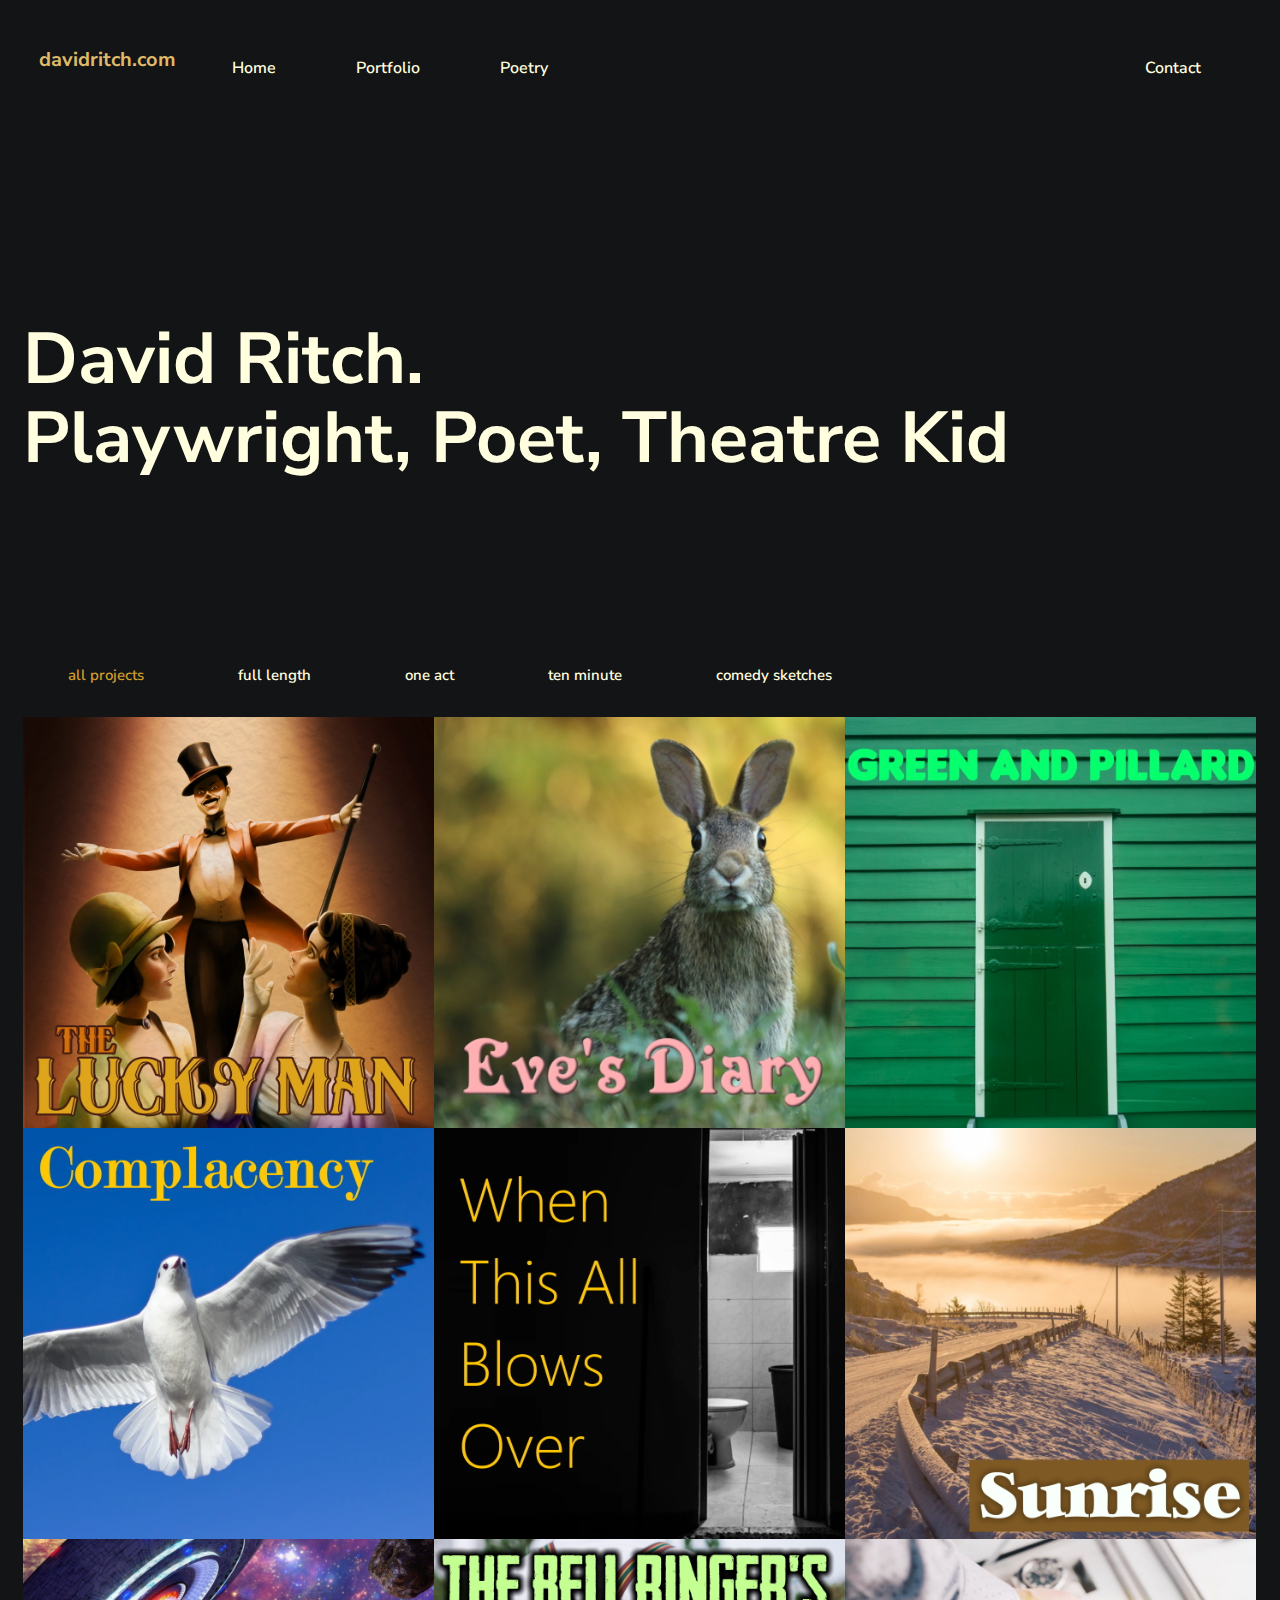
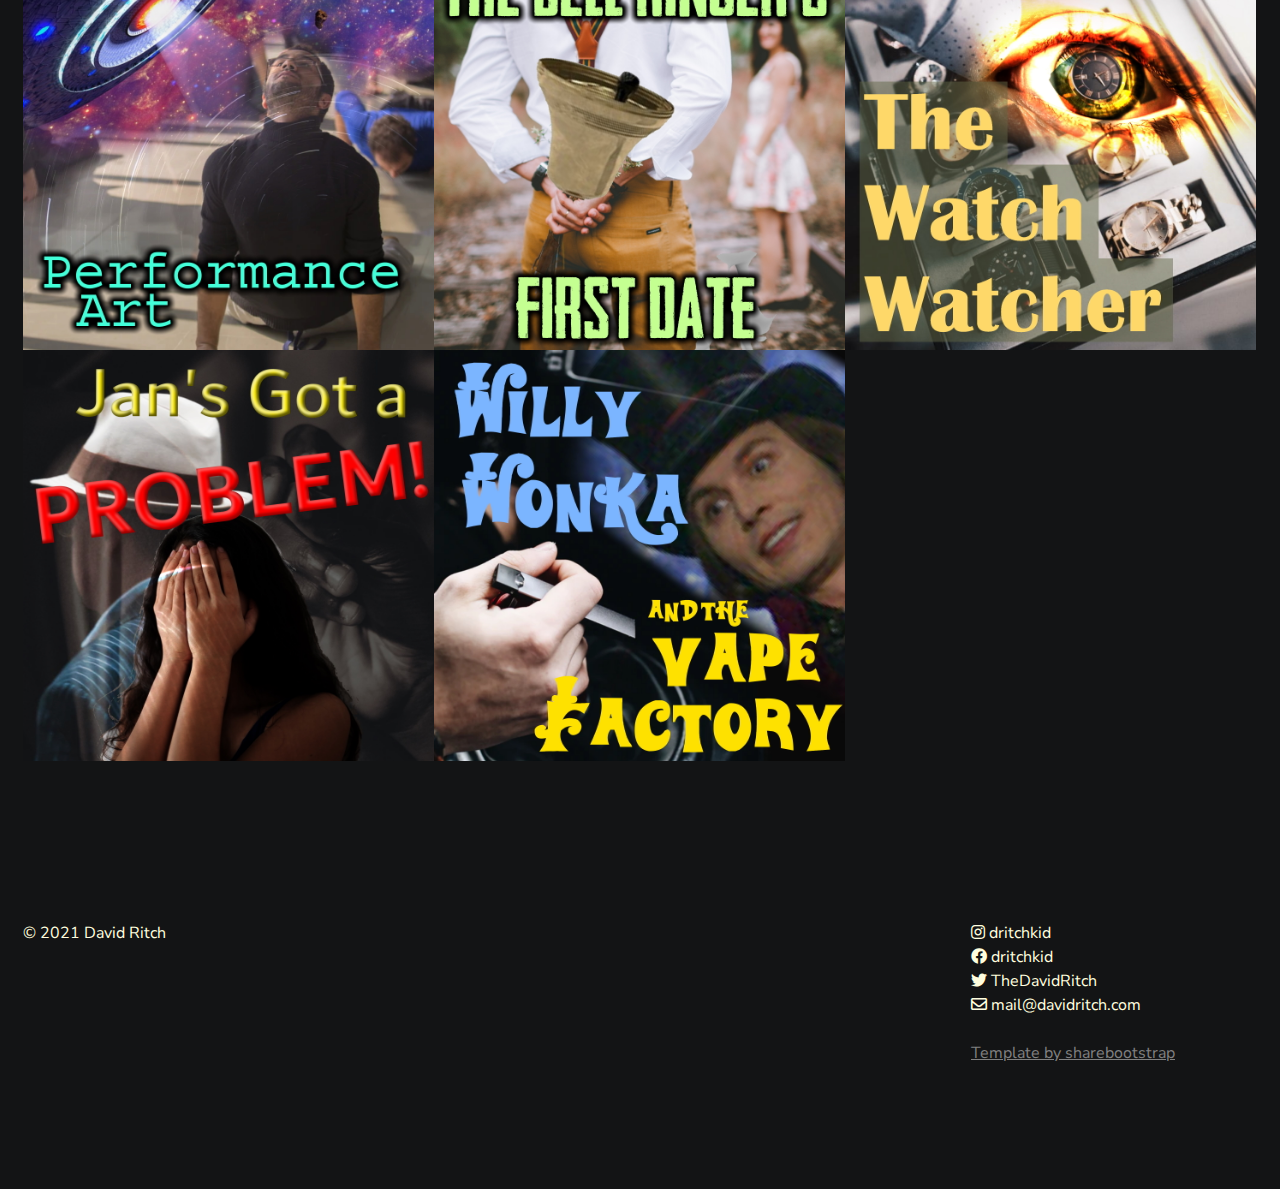
<file: index.html>
<!DOCTYPE html>
<html lang="en">

<head>
    <meta charset="utf-8">
    <meta name="viewport" content="width=device-width, initial-scale=1, shrink-to-fit=no">
    <meta http-equiv="X-UA-Compatible" content="ie=edge">
    <meta name="description" content="David Ritch is an up and coming playwright, poet, and creator. Contact me at mail@davidritch.com" />
    <title>Home - David Ritch</title>
    <link rel="shortcut icon" href="assets/img/favicon.png">
    <link href="https://fonts.googleapis.com/css?family=Nunito+Sans:300,400,600,700,800,900&display=swap" rel="stylesheet">
    <link rel="stylesheet" href="assets/css/main.min.css">
    <link rel="stylesheet" href="assets/css/rtl.css">
    <link rel="stylesheet" href="https://cdnjs.cloudflare.com/ajax/libs/font-awesome/5.13.0/css/all.min.css">
    <style>
    .custom-toggler.navbar-toggler {color: transparent;}.custom-toggler .navbar-toggler-icon {background-image: url("data:image/svg+xml;charset=utf8,%3Csvg viewBox='0 0 32 32' xmlns='http://www.w3.org/2000/svg'%3E%3Cpath stroke='rgba(255, 255, 255, 1)' stroke-width='2' stroke-linecap='round' stroke-miterlimit='10' d='M4 8h24M4 16h24M4 24h24'/%3E%3C/svg%3E");}
    </style>
</head>

<body>
    <div class="nav-main">
        <div class="container">
            <nav class="navbar navbar-expand-lg navbar-light">
                <a class="navbar-brand font-weight-bold" href="/">davidritch.com</a>
                <button class="navbar-toggler ml-auto custom-toggler" type="button" data-toggle="collapse" data-target="#navbarNav" aria-controls="navbarNav" aria-expanded="false" aria-label="Toggle navigation">
                    <span class="navbar-toggler-icon"></span>
                </button>
                <div class="collapse navbar-collapse" id="navbarNav">
                    <ul style="list-style:none"class="navbar-nav">
                        <li class="nav-item">
                            <a class="nav-link" href="/">Home</a>
                        </li>
                        <li class="nav-item">
                            <a class="nav-link" href="portfolio.html">Portfolio</a>
                        </li>
                        <li class="nav-item">
                            <a class="nav-link" href="poetry.html">Poetry</a>

                    </ul>

                    <ul style="list-style: none"class="navbar-nav ml-auto">


                        <li class="nav-item">
                            <a class="nav-link" href="contact.html">Contact</a>
                        </li>
                    </ul>
                </div>
            </nav>
            <!--end:Nav -->
        </div>
    </div>
    <!--end:Navigation -->
    <main role="main">
        <section class="intro">
            <div class="container">
                <div class="row d-flex  align-items-start">
                    <div class="col-md-11">
                        <h1 class="display-3">David Ritch.<br>Playwright, Poet, Theatre Kid</h1>
                    </div>
                </div>
            </div>
        </section>
        <!--end:Intro -->
        <section class="space-md">
            <!-- portfolio -->
            <div id="portfolio" class="container">
                <div id="portfolio-filters">
                    <ul id="filters" class="p-0">
                        <li><a href="*" class="active">All Projects</a></li>
                        <li><a href=".fulllength">Full length</a></li>
                        <li><a href=".oneact">One Act</a></li>
                        <li><a href=".tenminute">Ten Minute</a></li>
                        <li><a href=".sketches">Comedy Sketches</a></li>
                        <!--<li><a href=".wip">Work in Progress</a></li>-->
                    </ul>
                </div>
                <div class="grid" data-cols="3" data-margin="0" data-height="1" data-masonry='{ "columnWidth": 200, "itemSelector": ".entry" }'>
                    <!-- entry -->
                    <div class="entry work-entry fulllength">
                        <a href="portfolio.html#luckyman">
                            <div class="entry-image imageBG" data-img="./assets/img/img1.jpg"></div>
                            <div class="work-entry-hover">
                                <div class="work-entry-content">
                                    <div class="work-entry-title">The Lucky Man</div>
                                    <div class="work-entry-cat">1910s. Showbusiness. Tyranny.</div>
                                </div>
                            </div>
                        </a>
                    </div>
                    <!-- end:entry -->
                    <div class="entry work-entry oneact">
                        <a href="portfolio.html#evesdiary">
                            <div class="entry-image imageBG" data-img="./assets/img/img2.jpg"></div>
                            <div class="work-entry-hover">
                                <div class="work-entry-content">
                                    <div class="work-entry-title">Eve's Diary</div>
                                    <div class="work-entry-cat">Based on the short story by Mark Twain.</div>
                                </div>
                            </div>
                        </a>
                    </div>
                    <!-- end:entry --><!--
                    <div class="entry work-entry wip">
                        <a href="portfolio.html#Work In Progress">
                            <div class="entry-image imageBG" data-img="./assets/img/img3.jpg"></div>
                            <div class="work-entry-hover">
                                <div class="work-entry-content">
                                    <div class="work-entry-title">Juba the Navigator</div>
                                    <div class="work-entry-cat">A play about Atlantis before the fall.</div>
                                </div>
                            </div>
                        </a>
                    </div>
                    <!-- end:entry -->
                    <div class="entry work-entry tenminute">
                        <a href="portfolio.html#greenpillard">
                            <div class="entry-image imageBG" data-img="./assets/img/img4.jpg"></div>
                            <div class="work-entry-hover">
                                <div class="work-entry-content">
                                    <div class="work-entry-title">Green and Pillard</div>
                                    <div class="work-entry-cat">A story about someone seeking the greener grass.</div>
                                </div>
                            </div>
                        </a>
                    </div>
                    <!-- end:entry --> <!-- NOTE: add h2 to the class to make the image 2 blocks tall -->
                    <div class="entry work-entry tenminute">
                        <a href="portfolio.html#complacency">
                            <div class="entry-image imageBG" data-img="./assets/img/img5.jpg"></div>
                            <div class="work-entry-hover">
                                <div class="work-entry-content">
                                    <div class="work-entry-title">Complacency</div>
                                    <div class="work-entry-cat">A contemplative play based on Sunday Morning by Phillip Larkin.</div>
                                </div>
                            </div>
                        </a>
                    </div>
                    <!-- end:entry -->
                    <div class="entry work-entry tenminute">
                        <a href="portfolio.html#blowsover">
                            <div class="entry-image imageBG" data-img="./assets/img/img6.jpg"></div>
                            <div class="work-entry-hover">
                                <div class="work-entry-content">
                                    <div class="work-entry-title">When This All Blows Over</div>
                                    <div class="work-entry-cat">A modern play about a one night stand during a hurricane.</div>
                                </div>
                            </div>
                        </a>
                    </div>
                    <!-- end:entry -->
                    <div class="entry work-entry tenminute wip">
                        <a href="portfolio.html#sunrise">
                            <div class="entry-image imageBG" data-img="./assets/img/img7.jpg"></div>
                            <div class="work-entry-hover">
                                <div class="work-entry-content">
                                    <div class="work-entry-title">Sunrise</div>
                                    <div class="work-entry-cat">A couple's car breaks down on Christmas morning.</div>
                                </div>
                            </div>
                        </a>
                    </div>
                    <!-- end:entry --><!--
                    <div class="entry work-entry wip">
                        <a href="portfolio.html#Work In Progress">
                            <div class="entry-image imageBG" data-img="./assets/img/img8.jpg"></div>
                            <div class="work-entry-hover">
                                <div class="work-entry-content">
                                    <div class="work-entry-title">A Perfect Life</div>
                                    <div class="work-entry-cat">Work in progress about a person who shuts themselves away from the world.</div>
                                </div>
                            </div>
                        </a>
                    </div>
                    <!-- end:entry --><!--
                    <div class="entry work-entry wip">
                        <a href="portfolio.html#Work In Progress">
                            <div class="entry-image imageBG" data-img="./assets/img/img9.jpg"></div>
                            <div class="work-entry-hover">
                                <div class="work-entry-content">
                                    <div class="work-entry-title">Cynthia</div>
                                    <div class="work-entry-cat">Work In Progress.</div>
                                </div>
                            </div>
                        </a>
                    </div>
                    <!-- end:entry -->
                    <div class="entry work-entry sketches">
                        <a href="portfolio.html#performanceart">
                            <div class="entry-image imageBG" data-img="./assets/img/img10.jpg"></div>
                            <div class="work-entry-hover">
                                <div class="work-entry-content">
                                    <div class="work-entry-title">Performance Art</div>
                                    <div class="work-entry-cat">Aliens and Actors</div>
                                </div>
                            </div>
                        </a>
                    </div>
                    <!-- end:entry -->
                    <div class="entry work-entry sketches">
                        <a href="portfolio.html#bellringer">
                            <div class="entry-image imageBG" data-img="./assets/img/img11.jpg"></div>
                            <div class="work-entry-hover">
                                <div class="work-entry-content">
                                    <div class="work-entry-title">The Bell Ringer's First Date</div>
                                    <div class="work-entry-cat">There's love ringing in the air.</div>
                                </div>
                            </div>
                        </a>
                    </div>
                    <!-- end:entry -->
                    <div class="entry work-entry sketches">
                        <a href="portfolio.html#watchwatcher">
                            <div class="entry-image imageBG" data-img="./assets/img/img12.jpg"></div>
                            <div class="work-entry-hover">
                                <div class="work-entry-content">
                                    <div class="work-entry-title">The Watch Watcher</div>
                                    <div class="work-entry-cat">If the watch watcher is watching the watch, who's watching the watch watcher?</div>
                                </div>
                            </div>
                        </a>
                    </div>
                    <!-- end:entry -->
                    <div class="entry work-entry sketches">
                        <a href="portfolio.html#jansproblem">
                            <div class="entry-image imageBG" data-img="./assets/img/img13.jpg"></div>
                            <div class="work-entry-hover">
                                <div class="work-entry-content">
                                    <div class="work-entry-title">Jan's Got a Problem.</div>
                                    <div class="work-entry-cat">What problem? Find out.</div>
                                </div>
                            </div>
                        </a>
                    </div>
                    <!-- end:entry -->
                    <div class="entry work-entry sketches">
                        <a href="portfolio.html#wonkavape">
                            <div class="entry-image imageBG" data-img="./assets/img/img14.jpg"></div>
                            <div class="work-entry-hover">
                                <div class="work-entry-content">
                                    <div class="work-entry-title">Willy Wonka and the Vape Factory</div>
                                    <div class="work-entry-cat">A lovable twist on an old classic.</div>
                                </div>
                            </div>
                        </a>
                    </div>
                    <!-- end:entry -->
                    <!-- ^ more entries in here ^ -->


                </div>
            </div>
            <!-- /end:portfolio -->
        </section>
    </main>
    <footer class="position-relative">
        <div class="container">
            <div class="row">

                <div class="col-lg-auto mt-4">
                    <p class="mb-4">© 2021 David Ritch</p>
                </div>
                <div class="col-lg-3 mt-4 ml-auto">
                    <ul class="list-unstyled footer-link">
                        <li><a style="text-decoration:none" href="https://www.instagram.com/dritchkid/"><i class="fab fa-instagram"></i> dritchkid</a></li>
                        <li><a style="text-decoration:none" href="https://www.facebook.com/dritchkid"><i class="fab fa-facebook"></i> dritchkid</a></li>
                        <li><a style="text-decoration:none" href="https://twitter.com/TheDavidRitch"><i class="fab fa-twitter"></i> TheDavidRitch</a></li>
                        <li><a style="text-decoration:none" href="mailto:mail@davidritch.com"><i class="far fa-envelope"></i> mail@davidritch.com</a></li>
                        <!-- Please note.You are not allowed to remove credit link.Please respect that.-->
                        <br>
                        <li><a style="color:gray" href="https://sharebootstrap.com">Template by sharebootstrap</a></li>
                    </ul>
                </div>
<!--
                  <div class="col-lg-auto ml-lg-auto mt-4">
                      <p>NAME
                          <br>  and adress
                          <br> goes
                          <br> here
                      </p>
                  </div> -->
            </div>
            <!--/.row-->
        </div>
        <!--/.container-->
    </footer>
    <script src="assets/js/main.min.js"></script>
</body>
</html>
</file>
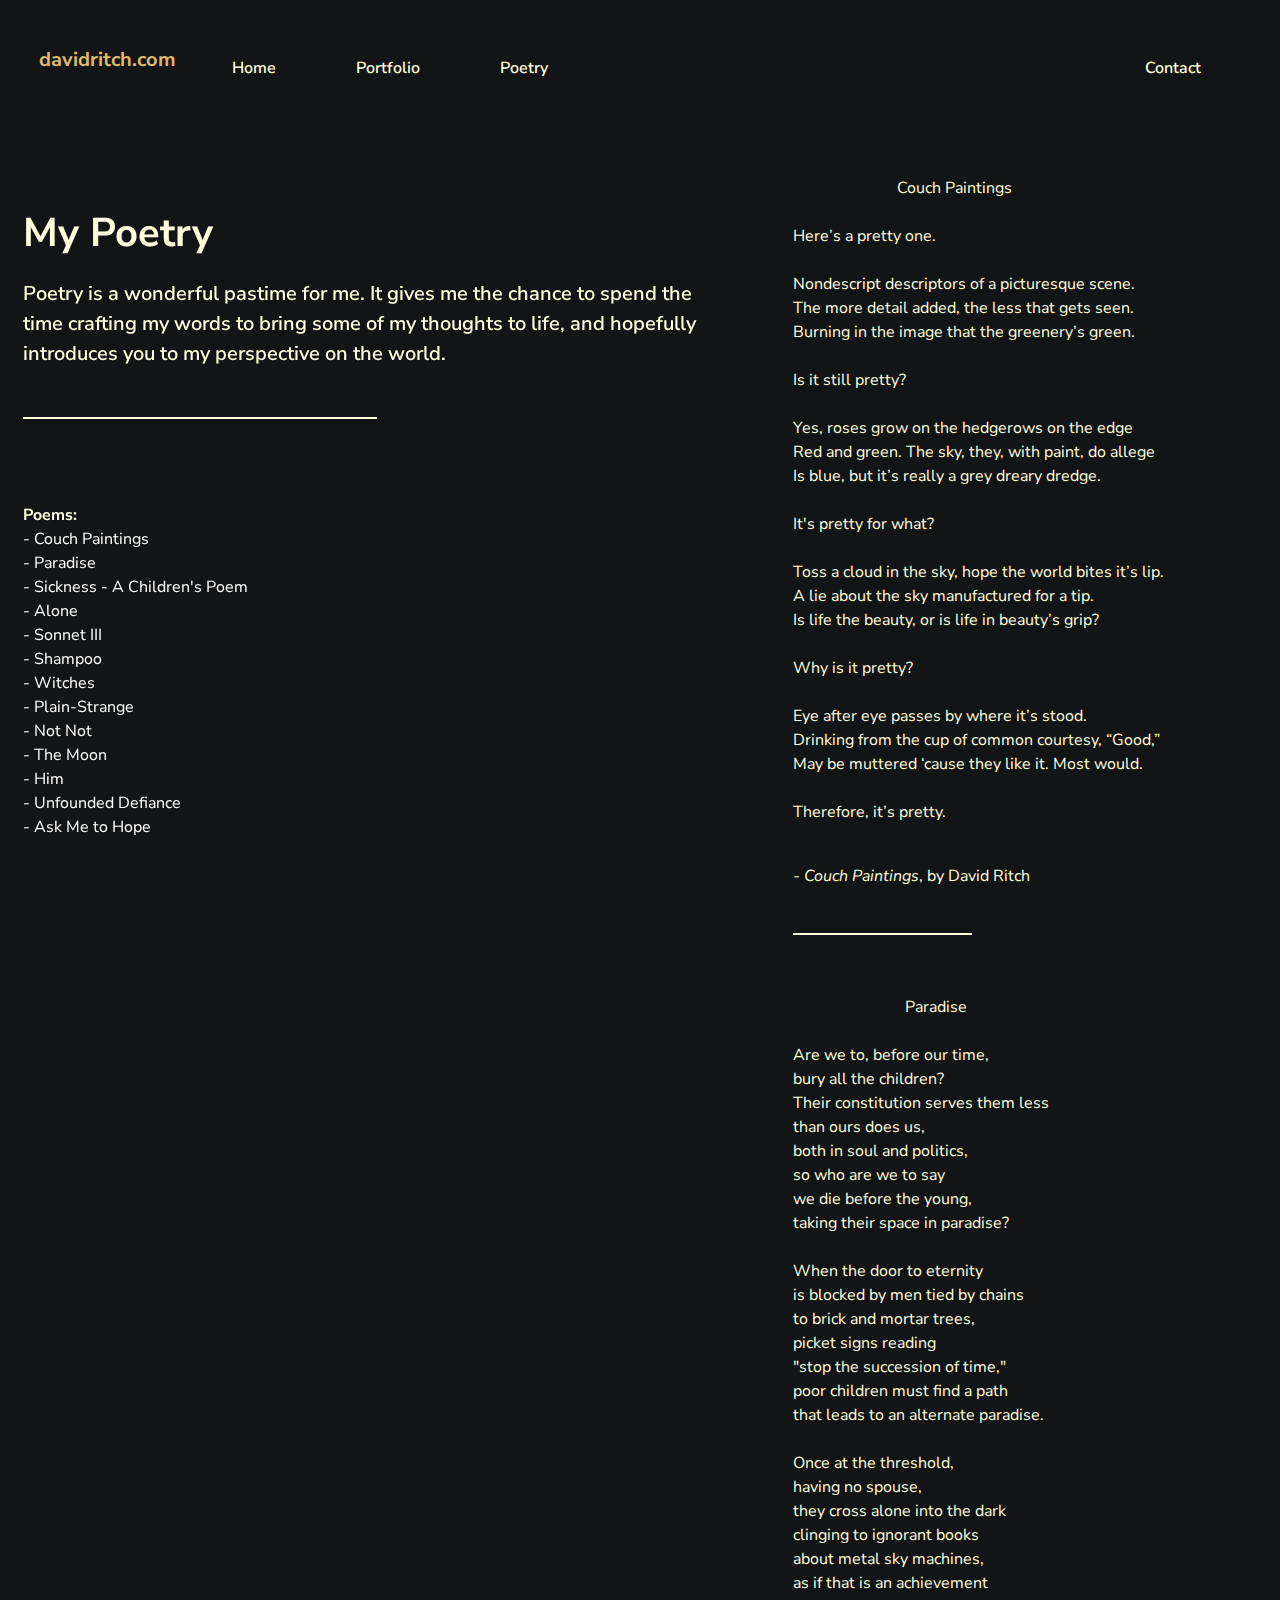
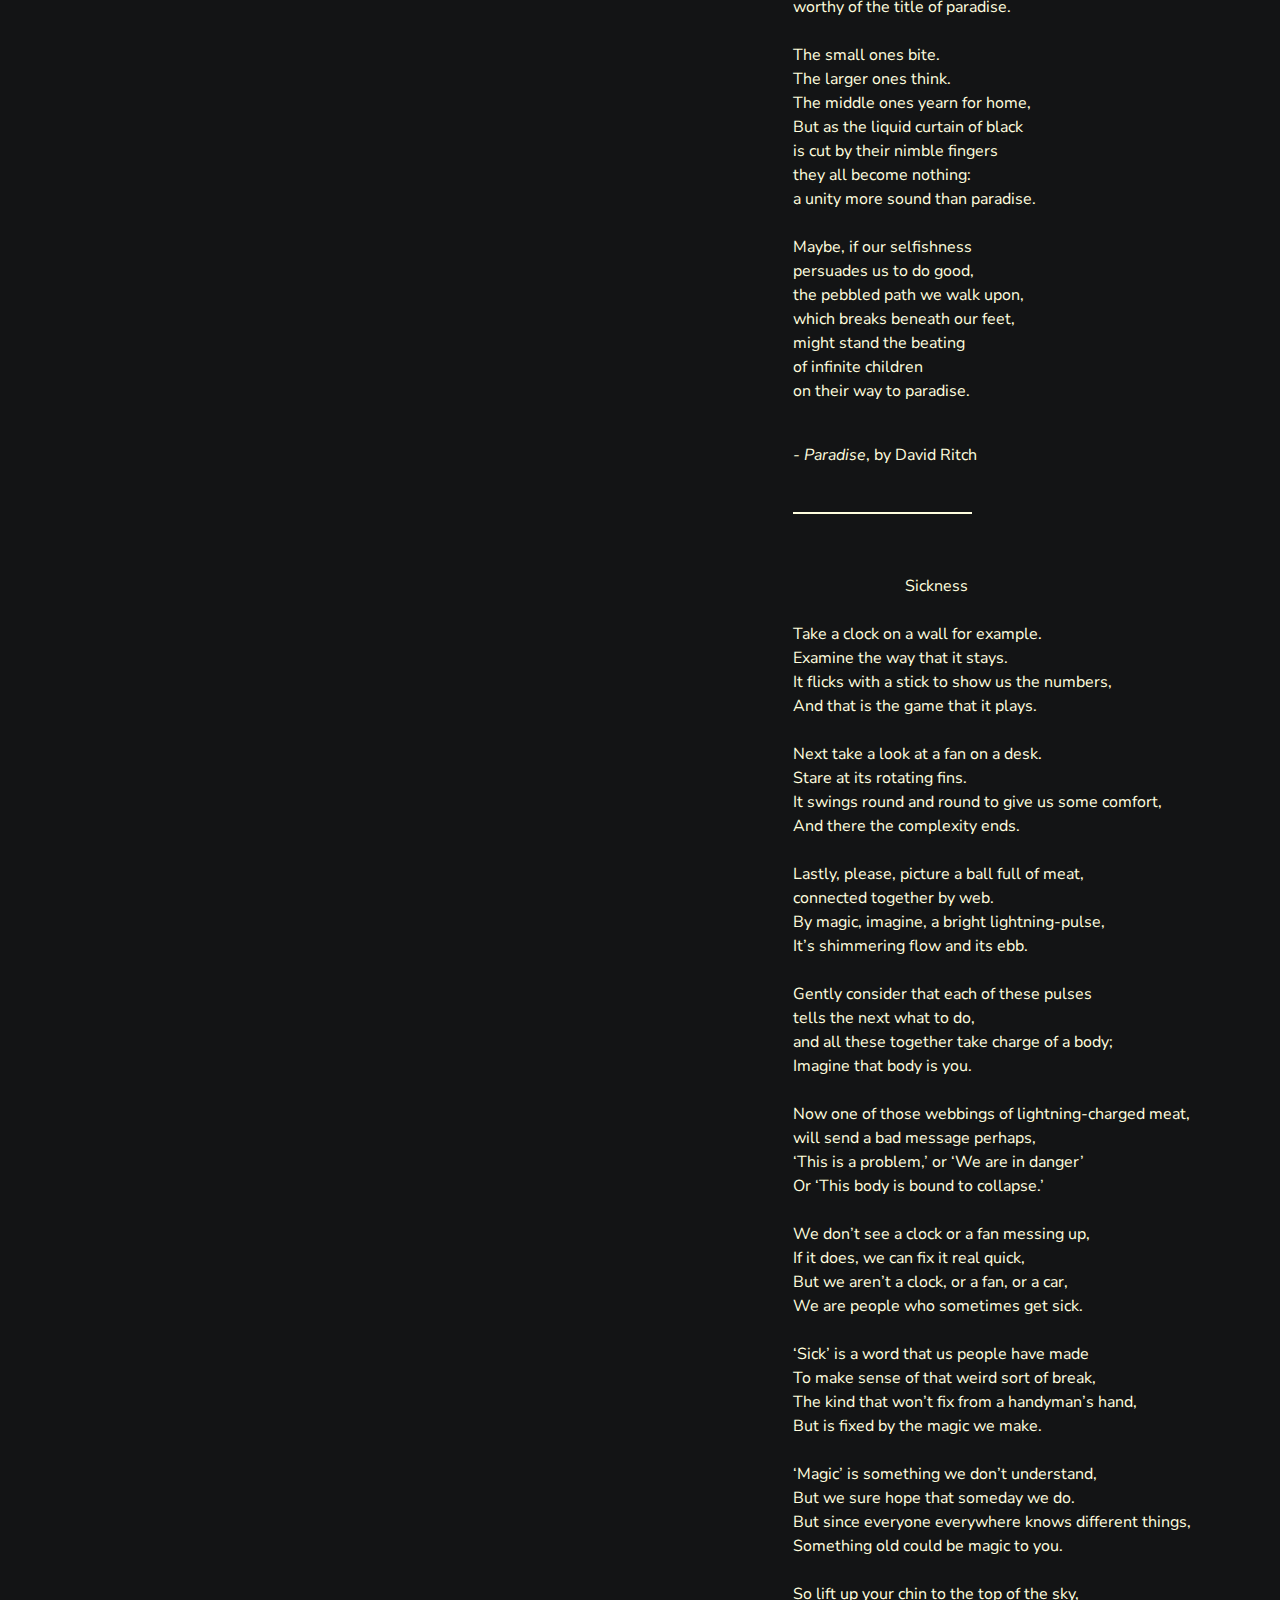
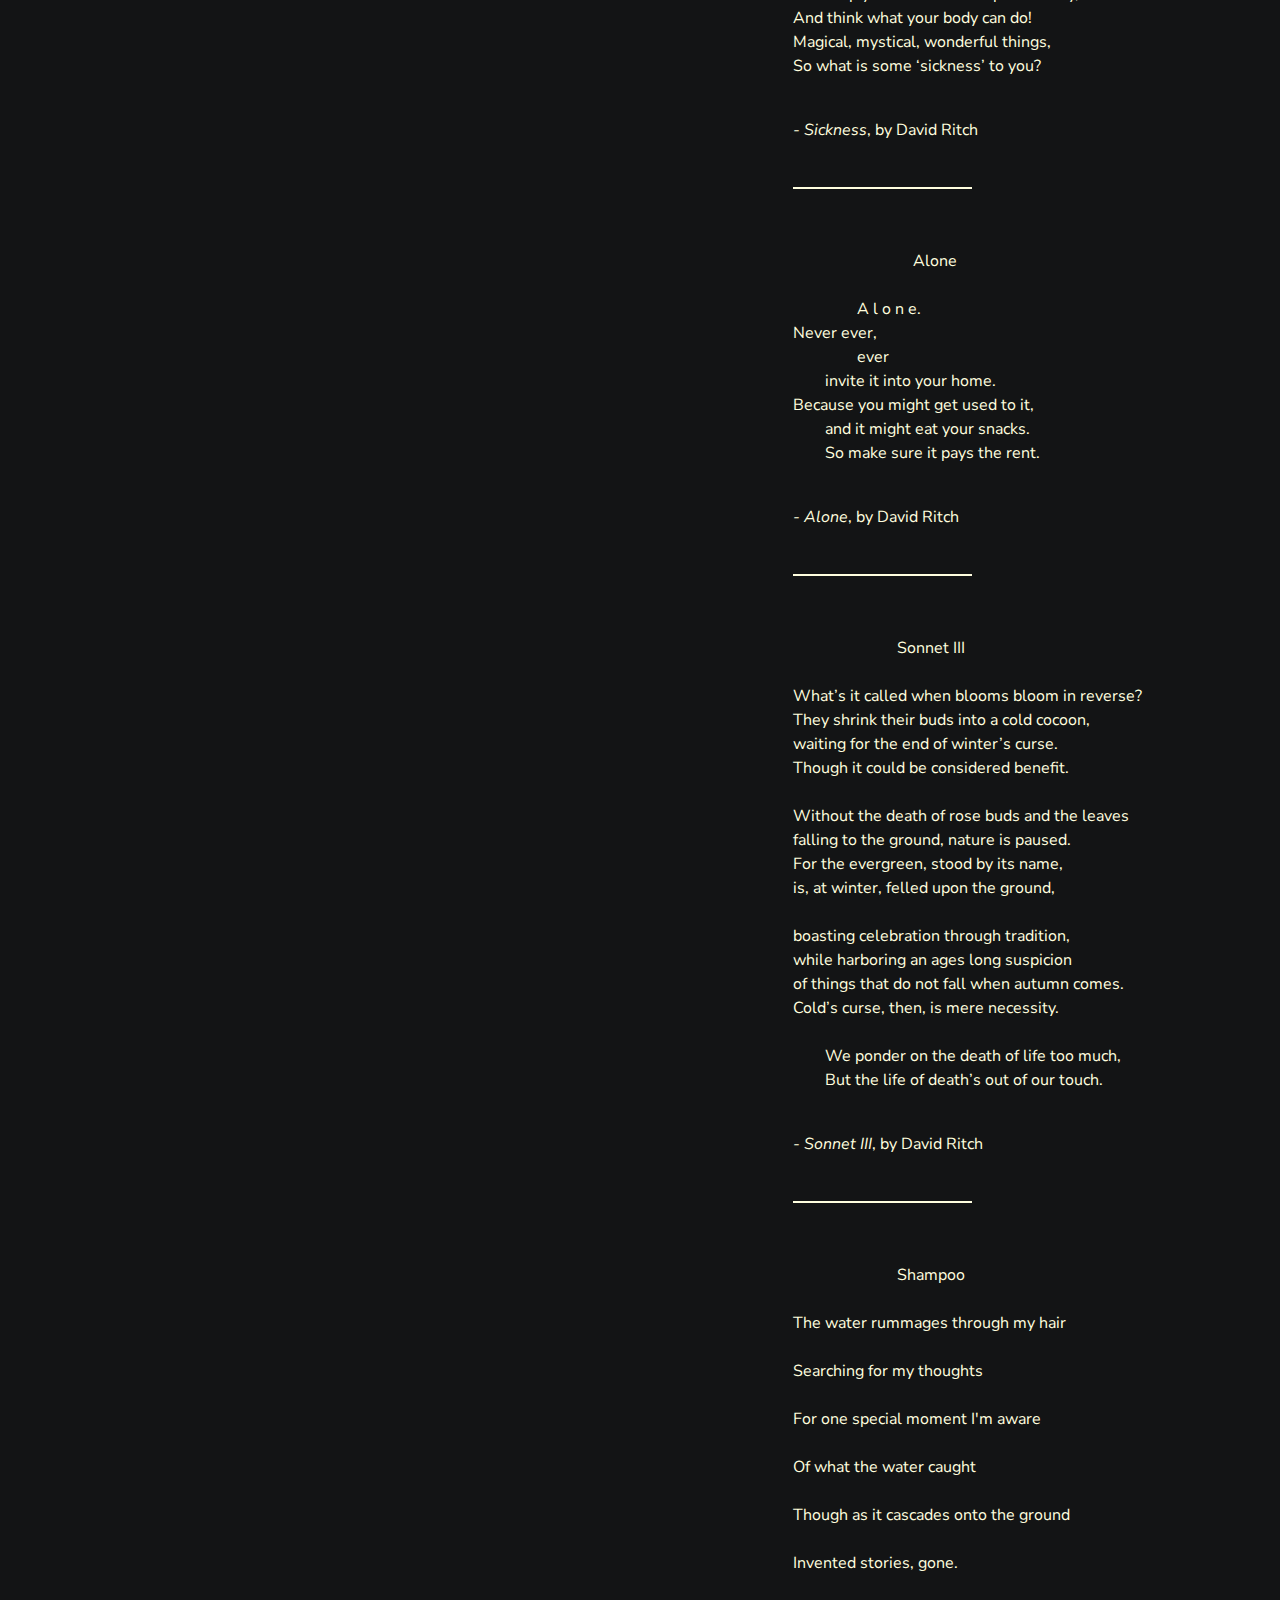
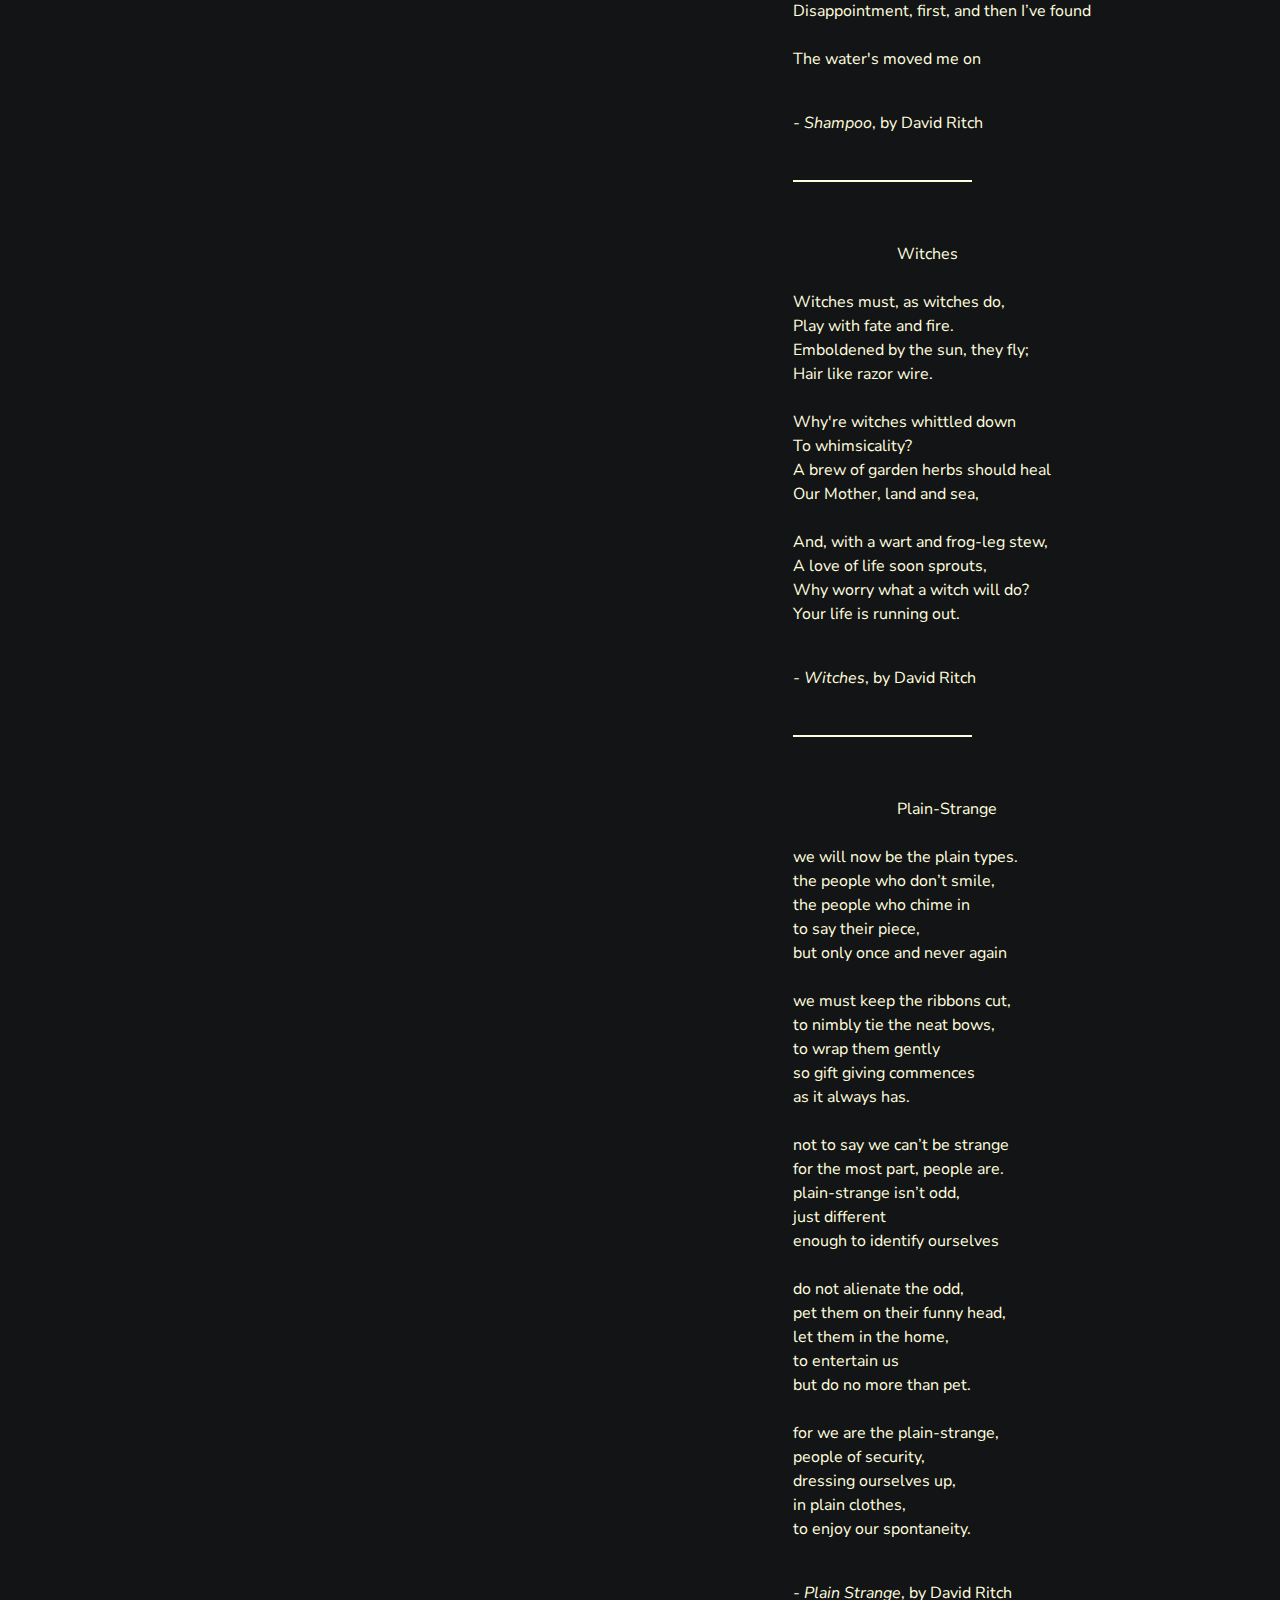
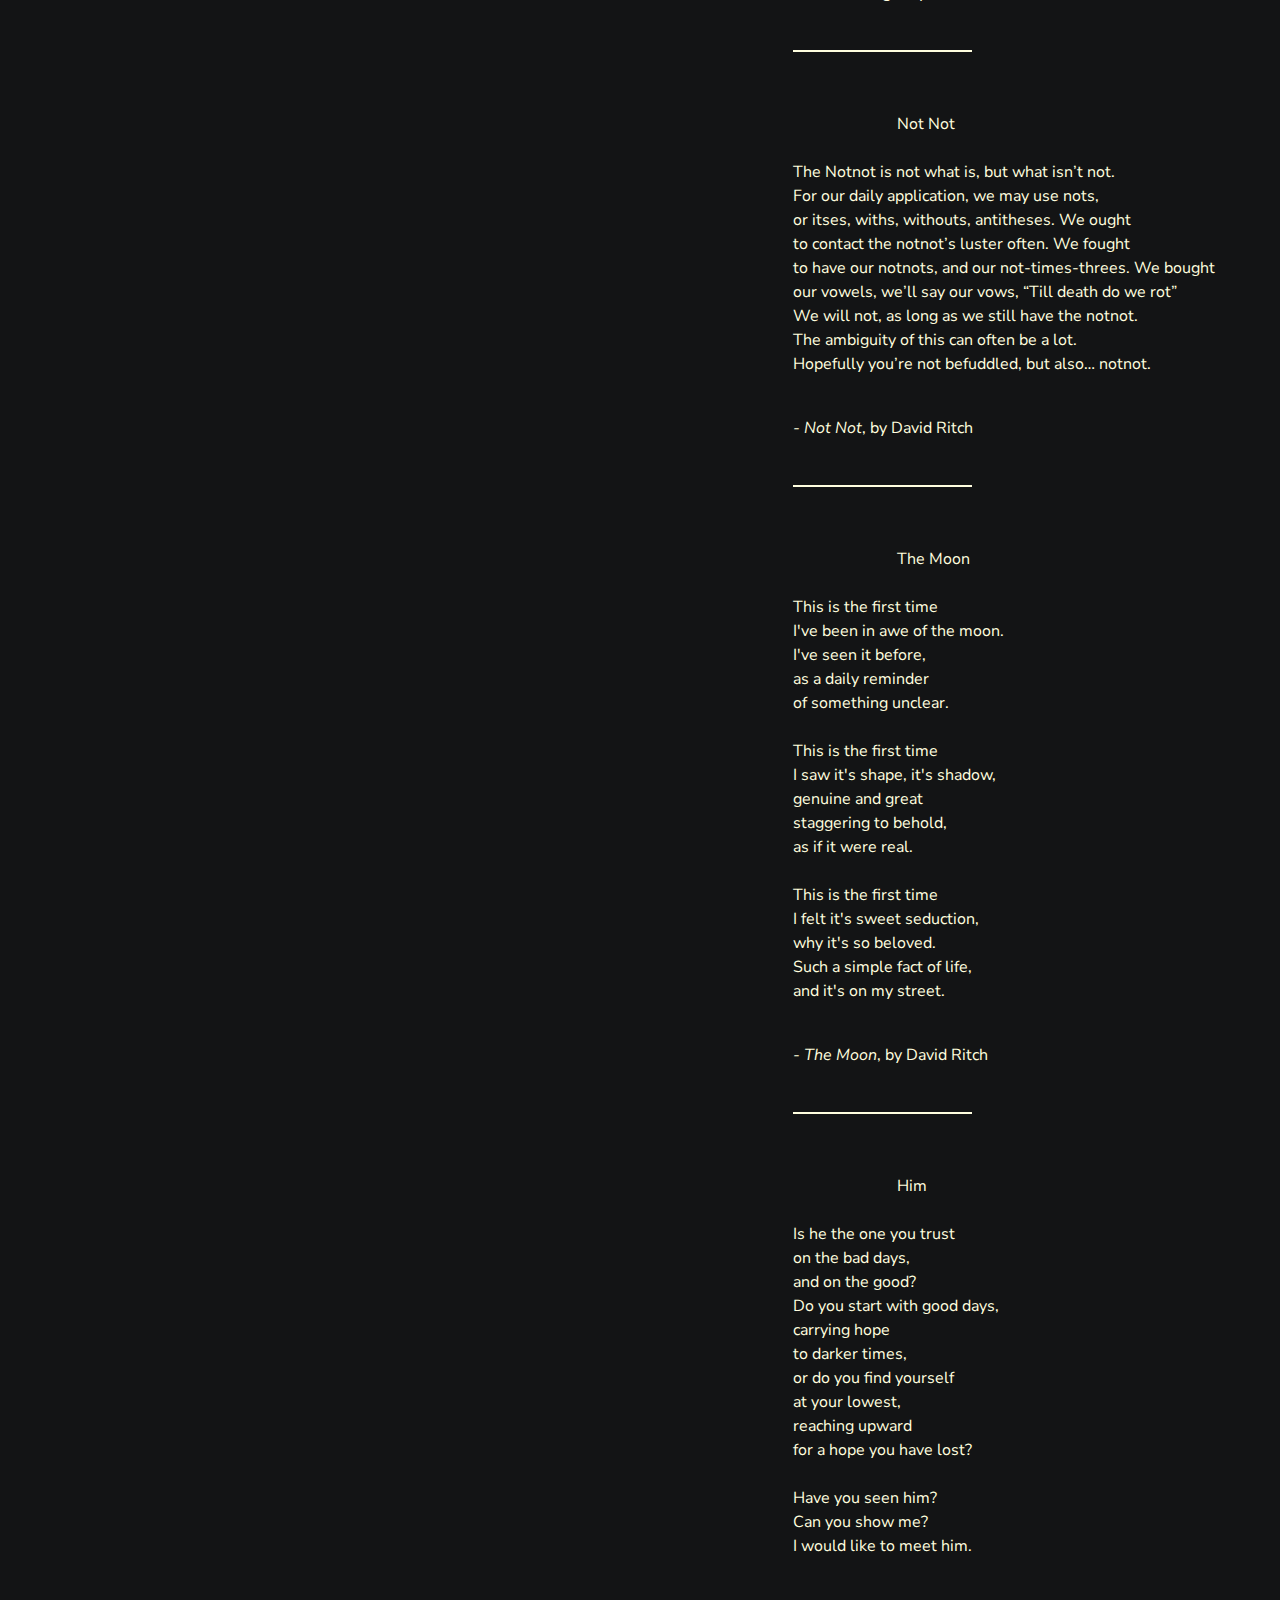
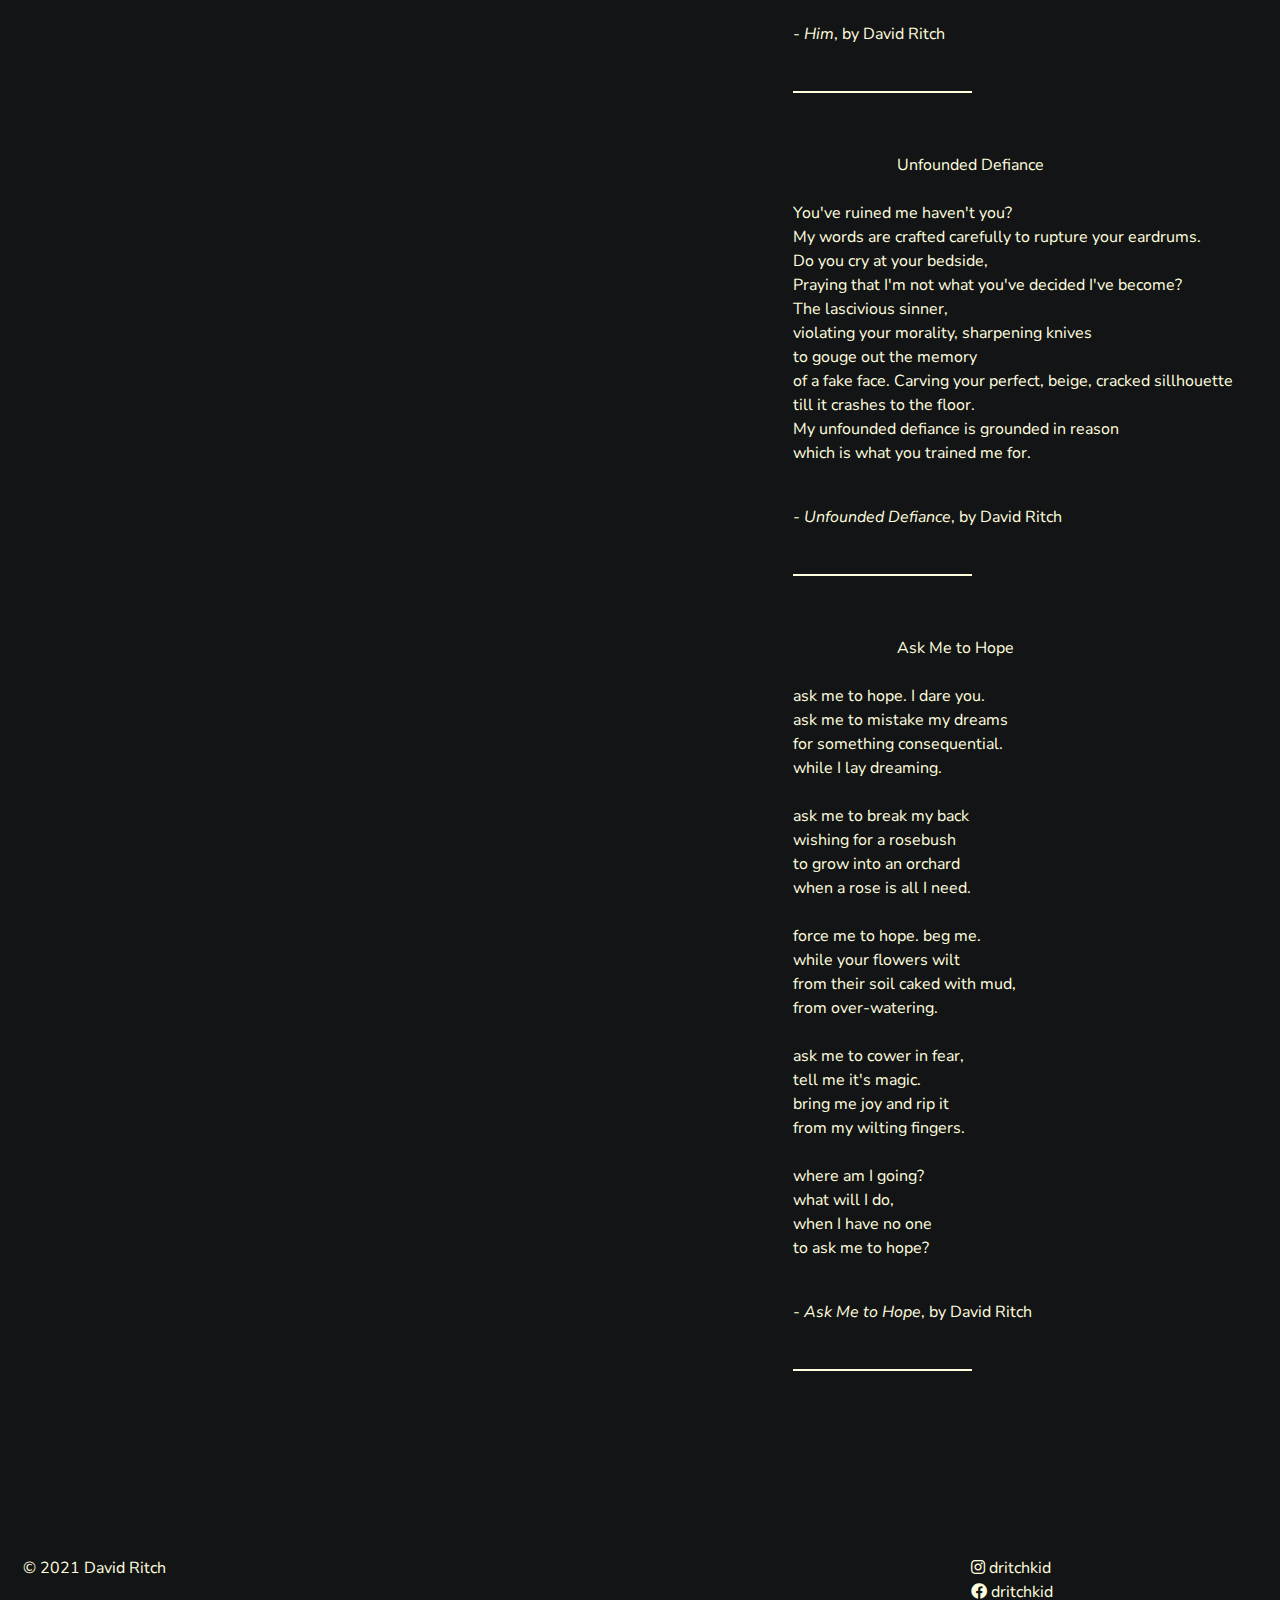
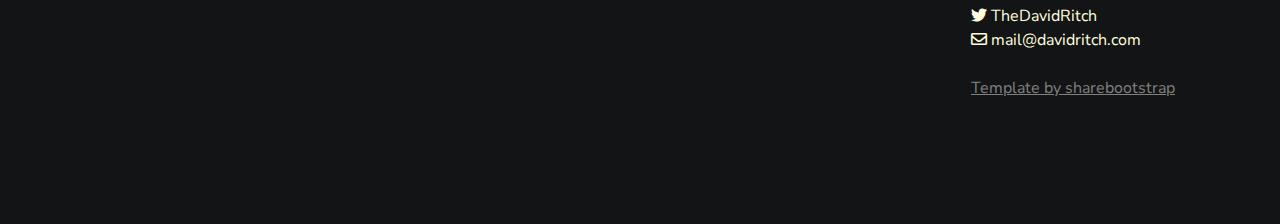
<file: poetry.html>
<!DOCTYPE html>
<html lang="en">

<head>
    <meta charset="utf-8">
    <meta name="viewport" content="width=device-width, initial-scale=.75">
    <meta http-equiv="X-UA-Compatible" content="ie=edge">
    <meta name="description" content="playwright,writing,porfolio,poetry,sketch comedy,plays" />
    <title>Poetry - David Ritch</title>
    <link rel="shortcut icon" href="assets/img/favicon.png">
    <link href="https://fonts.googleapis.com/css?family=Nunito+Sans:300,400,600,700,800,900&display=swap" rel="stylesheet">
    <link rel="stylesheet" href="assets/css/main.min.css">
    <link rel="stylesheet" href="assets/css/rtl.css">
    <link rel="stylesheet" href="https://cdnjs.cloudflare.com/ajax/libs/font-awesome/5.13.0/css/all.min.css">
    <style type="text/css">
      hr {width: 50%;height: 20px;background-color: transparent;margin-right: auto;margin-left: 0;margin-top: 5px;margin-bottom: 5px;border-width: 2px;border-color: #FFFEDF;}
          .custom-toggler.navbar-toggler {color: transparent;}.custom-toggler .navbar-toggler-icon {background-image: url("data:image/svg+xml;charset=utf8,%3Csvg viewBox='0 0 32 32' xmlns='http://www.w3.org/2000/svg'%3E%3Cpath stroke='rgba(255, 255, 255, 1)' stroke-width='2' stroke-linecap='round' stroke-miterlimit='10' d='M4 8h24M4 16h24M4 24h24'/%3E%3C/svg%3E");}
</style>
</head>

<body>
    <div class="nav-main">
        <div class="container">
            <nav class="navbar navbar-expand-lg navbar-light">
                <a class="navbar-brand font-weight-bold" href="/">davidritch.com</a>
                <button class="navbar-toggler ml-auto custom-toggler" type="button" data-toggle="collapse" data-target="#navbarNav" aria-controls="navbarNav" aria-expanded="false" aria-label="Toggle navigation">
                    <span class="navbar-toggler-icon"></span>
                </button>
                <div class="collapse navbar-collapse" id="navbarNav">
                    <ul style="list-style:none"class="navbar-nav">
                        <li class="nav-item">
                            <a class="nav-link" href="/">Home</a>
                        </li>
                        <li class="nav-item">
                            <a class="nav-link" href="portfolio.html">Portfolio</a>
                        </li>
                        <li class="nav-item">
                            <a class="nav-link" href="poetry.html">Poetry</a>
                        </li>

                    </ul>

                    <ul style="list-style: none"class="navbar-nav ml-auto">


                        <li class="nav-item">
                            <a class="nav-link" href="contact.html">Contact</a>
                        </li>
                    </ul>
                </div>
            </nav>
            <!--end:Nav -->
        </div>
    </div>
    <!--end:Navigation -->
    <main role="main">
       <section class="pt-4">
           <div class="container">
               <div class="row">
                          <div class="col-md-7">
                              <div class="sticky-top pt-5">
                                  <h1>
                                      My Poetry
                                  </h1>
                                  <p class="lead mt-4">Poetry is a wonderful pastime for me. It gives me the chance to spend the time crafting my words to bring some of my thoughts to life, and hopefully introduces you to my perspective on the world.</p>
                                  <hr class="mt-5">
                                  <div class="row mt-5">
                                      <div class="col-md-12">
                                          <p><strong>Poems:</strong>
                                              <br><a href="#couchpaintings" style="color:white">-    Couch Paintings</a>
                                              <br><a href="#paradise" style="color:white">-    Paradise</a>
                                              <br><a href="#sickness" style="color:white">-    Sickness - A Children's Poem</a>
                                              <br><a href="#alone" style="color:white">-     Alone</a>
                                              <br><a href="#sonnet3" style="color:white">-     Sonnet III</a>
                                              <br><a href="#shampoo" style="color:white">-     Shampoo</a>
                                              <br><a href="#witches" style="color:white">-     Witches</a>
                                              <br><a href="#plainstrange" style="color:white">-     Plain-Strange</a>
                                              <br><a href="#notnot" style="color:white">-     Not Not</a>
                                              <br><a href="#themoon" style="color:white">-     The Moon</a>
                                              <br><a href="#him" style="color:white">-     Him</a>
                                              <br><a href="#unfoundeddefiance" style="color:white">-     Unfounded Defiance</a>
                                              <br><a href="#askmetohope" style="color:white">-     Ask Me to Hope</a>
                                          </p>
                                      </div>

                                  </div>
                                  <!-- end:col -->
                              </div>
                          </div>
                   <div class="col-md-4 pl-lg-5 pl-md-5">
                       <div class="project-sidebar">

                        <figure id="couchpaintings">
                        <p style="white-space:pre">
                          Couch Paintings<br>
Here’s a pretty one.<br>
Nondescript descriptors of a picturesque scene.
The more detail added, the less that gets seen.
Burning in the image that the greenery’s green.<br>
Is it still pretty?<br>
Yes, roses grow on the hedgerows on the edge
Red and green. The sky, they, with paint, do allege
Is blue, but it’s really a grey dreary dredge.<br>
It's pretty for what?<br>
Toss a cloud in the sky, hope the world bites it’s lip.
A lie about the sky manufactured for a tip.
Is life the beauty, or is life in beauty’s grip?<br>
Why is it pretty?<br>
Eye after eye passes by where it’s stood.
Drinking from the cup of common courtesy, “Good,”
May be muttered ‘cause they like it. Most would.<br>
Therefore, it’s pretty.
                        </p>
                        <figcaption><cite>-     Couch Paintings</cite>,
                          by David Ritch</figcaption>
                        </figure>
                      <br>
                      <hr>
                        <figure id="paradise">
                          <p style="white-space:pre">
                            Paradise<br>
Are we to, before our time,
bury all the children?
Their constitution serves them less
than ours does us,
both in soul and politics,
so who are we to say
we die before the young,
taking their space in paradise?<br>
When the door to eternity
is blocked by men tied by chains
to brick and mortar trees,
picket signs reading
"stop the succession of time,"
poor children must find a path
that leads to an alternate paradise.<br>
Once at the threshold,
having no spouse,
they cross alone into the dark
clinging to ignorant books
about metal sky machines,
as if that is an achievement
worthy of the title of paradise.<br>
The small ones bite.
The larger ones think.
The middle ones yearn for home,
But as the liquid curtain of black
is cut by their nimble fingers
they all become nothing:
a unity more sound than paradise.<br>
Maybe, if our selfishness
persuades us to do good,
the pebbled path we walk upon,
which breaks beneath our feet,
might stand the beating
of infinite children
on their way to paradise.
                          </p>
                          <figcaption><cite>-     Paradise</cite>,
                            by David Ritch</figcaption>
                          </figure>
                        <br>
                        <hr>
                          <figure id="sickness">
                            <p style="white-space:pre">
                            Sickness<br>
Take a clock on a wall for example.
Examine the way that it stays.
It flicks with a stick to show us the numbers,
And that is the game that it plays.<br>
Next take a look at a fan on a desk.
Stare at its rotating fins.
It swings round and round to give us some comfort,
And there the complexity ends.<br>
Lastly, please, picture a ball full of meat,
connected together by web.
By magic, imagine, a bright lightning-pulse,
It’s shimmering flow and its ebb.<br>
Gently consider that each of these pulses
tells the next what to do,
and all these together take charge of a body;
Imagine that body is you.<br>
Now one of those webbings of lightning-charged meat,
will send a bad message perhaps,
‘This is a problem,’ or ‘We are in danger’
Or ‘This body is bound to collapse.’<br>
We don’t see a clock or a fan messing up,
If it does, we can fix it real quick,
But we aren’t a clock, or a fan, or a car,
We are people who sometimes get sick.<br>
‘Sick’ is a word that us people have made
To make sense of that weird sort of break,
The kind that won’t fix from a handyman’s hand,
But is fixed by the magic we make.<br>
‘Magic’ is something we don’t understand,
But we sure hope that someday we do.
But since everyone everywhere knows different things,
Something old could be magic to you.<br>
So lift up your chin to the top of the sky,
And think what your body can do!
Magical, mystical, wonderful things,
So what is some ‘sickness’ to you?
                            </p>
                            <figcaption><cite>-     Sickness</cite>,
                              by David Ritch</figcaption>
                            </figure>
                          <br>
                          <hr>
                          <figure id="alone">
                            <p style="white-space:pre">
                              Alone<br>
		A l o n e.
Never ever,
		ever
	invite it into your home.
Because you might get used to it,
	and it might eat your snacks.
	So make sure it pays the rent.
                            </p>
                            <figcaption><cite>-     Alone</cite>,
                              by David Ritch</figcaption>
                            </figure>
                          <br>
                          <hr>
                            <figure id="sonnet3">
                              <p style="white-space:pre">
                          Sonnet III<br>
What’s it called when blooms bloom in reverse?
They shrink their buds into a cold cocoon,
waiting for the end of winter’s curse.
Though it could be considered benefit.

Without the death of rose buds and the leaves
falling to the ground, nature is paused.
For the evergreen, stood by its name,
is, at winter, felled upon the ground,

boasting celebration through tradition,
while harboring an ages long suspicion
of things that do not fall when autumn comes.
Cold’s curse, then, is mere necessity.

	We ponder on the death of life too much,
	But the life of death’s out of our touch.
                              </p>
                              <figcaption><cite>-     Sonnet III</cite>,
                                by David Ritch</figcaption>
                              </figure>
                              <br>
                              <hr>

                        <figure id="shampoo">
                        <p style="white-space:pre">
                          Shampoo<br>
The water rummages through my hair

Searching for my thoughts

For one special moment I'm aware

Of what the water caught

Though as it cascades onto the ground

Invented stories, gone.

Disappointment, first, and then I’ve found

The water's moved me on
                        </p>
                        <figcaption><cite>-     Shampoo</cite>,
                          by David Ritch</figcaption>
                        </figure>
                      <br>
                      <hr>

                        <figure id="witches">
                        <p style="white-space:pre">
                          Witches<br>
Witches must, as witches do,
Play with fate and fire.
Emboldened by the sun, they fly;
Hair like razor wire.<br>
Why're witches whittled down
To whimsicality?
A brew of garden herbs should heal
Our Mother, land and sea,<br>
And, with a wart and frog-leg stew,
A love of life soon sprouts,
Why worry what a witch will do?
Your life is running out.
                        </p>
                        <figcaption><cite>-     Witches</cite>,
                          by David Ritch</figcaption>
                        </figure>
                      <br>
                      <hr>

                        <figure id="plainstrange">
                        <p style="white-space:pre">
                          Plain-Strange<br>
we will now be the plain types.
the people who don’t smile,
the people who chime in
to say their piece,
but only once and never again<br>
we must keep the ribbons cut,
to nimbly tie the neat bows,
to wrap them gently
so gift giving commences
as it always has.<br>
not to say we can’t be strange
for the most part, people are.
plain-strange isn’t odd,
just different
enough to identify ourselves<br>
do not alienate the odd,
pet them on their funny head,
let them in the home,
to entertain us
but do no more than pet.<br>
for we are the plain-strange,
people of security,
dressing ourselves up,
in plain clothes,
to enjoy our spontaneity.
                        </p>
                        <figcaption><cite>-     Plain Strange</cite>,
                          by David Ritch</figcaption>
                        </figure>
                      <br>
                      <hr>

                        <figure id="notnot">
                        <p style="white-space:pre">
                          Not Not<br>
The Notnot is not what is, but what isn’t not.
For our daily application, we may use nots,
or itses, withs, withouts, antitheses. We ought
to contact the notnot’s luster often. We fought
to have our notnots, and our not-times-threes. We bought
our vowels, we’ll say our vows, “Till death do we rot”
We will not, as long as we still have the notnot.
The ambiguity of this can often be a lot.
Hopefully you’re not befuddled, but also… notnot.
                        </p>
                        <figcaption><cite>-     Not Not</cite>,
                          by David Ritch</figcaption>
                        </figure>
                      <br>
                      <hr>

                        <figure id="themoon">
                        <p style="white-space:pre">
                          The Moon<br>
This is the first time
I've been in awe of the moon.
I've seen it before,
as a daily reminder
of something unclear.<br>
This is the first time
I saw it's shape, it's shadow,
genuine and great
staggering to behold,
as if it were real.<br>
This is the first time
I felt it's sweet seduction,
why it's so beloved.
Such a simple fact of life,
and it's on my street.
                        </p>
                        <figcaption><cite>-     The Moon</cite>,
                          by David Ritch</figcaption>
                        </figure>
                      <br>
                      <hr>
                        <figure id="him">
                        <p style="white-space:pre">
                          Him<br>
Is he the one you trust
on the bad days,
and on the good?
Do you start with good days,
carrying hope
to darker times,
or do you find yourself
at your lowest,
reaching upward
for a hope you have lost?<br>
Have you seen him?
Can you show me?
I would like to meet him.

                        </p>
                        <figcaption><cite>-     Him</cite>,
                          by David Ritch</figcaption>
                        </figure>
                      <br>
                      <hr>

                        <figure id="unfoundeddefiance">
                        <p style="white-space:pre">
                          Unfounded Defiance<br>
You've ruined me haven't you?
My words are crafted carefully to rupture your eardrums.
Do you cry at your bedside,
Praying that I'm not what you've decided I've become?
The lascivious sinner,
violating your morality, sharpening knives
to gouge out the memory
of a fake face. Carving your perfect, beige, cracked sillhouette
till it crashes to the floor.
My unfounded defiance is grounded in reason
which is what you trained me for.
                        </p>
                        <figcaption><cite>-     Unfounded Defiance</cite>,
                          by David Ritch</figcaption>
                        </figure>
                      <br>
                      <hr>
                         
                        <figure id="askmetohope">
                        <p style="white-space:pre">
                          Ask Me to Hope<br>
ask me to hope. I dare you.
ask me to mistake my dreams
for something consequential.
while I lay dreaming. <br>
ask me to break my back
wishing for a rosebush
to grow into an orchard
when a rose is all I need. <br>
force me to hope. beg me.
while your flowers wilt
from their soil caked with mud,
from over-watering. <br>
ask me to cower in fear,
tell me it's magic.
bring me joy and rip it
from my wilting fingers. <br>
where am I going?
what will I do,
when I have no one
to ask me to hope?
                        </p>
                        <figcaption><cite>-     Ask Me to Hope</cite>,
                          by David Ritch</figcaption>
                        </figure>
                      <br>
                      <hr>
                         <!--insert new poem here -->
                        </div>
                    </div>
                        </div>
                        <!-- end:row -->
                        </div>
        </section>
    </main>
    <footer class="position-relative">
        <div class="container">
            <div class="row">

                <div class="col-lg-auto mt-4">
                    <p class="mb-4">© 2021 David Ritch</p>
                </div>
                <div class="col-lg-3 mt-4 ml-auto">
                    <ul class="list-unstyled footer-link">
                        <li><a style="text-decoration:none" href="https://www.instagram.com/dritchkid/"><i class="fab fa-instagram"></i> dritchkid</a></li>
                        <li><a style="text-decoration:none" href="https://www.facebook.com/dritchkid"><i class="fab fa-facebook"></i> dritchkid</a></li>
                        <li><a style="text-decoration:none" href="https://twitter.com/TheDavidRitch"><i class="fab fa-twitter"></i> TheDavidRitch</a></li>
                        <li><a style="text-decoration:none" href="mailto:mail@davidritch.com"><i class="far fa-envelope"></i> mail@davidritch.com</a></li>
                        <!-- Please note.You are not allowed to remove credit link.Please respect that.-->
                        <br>
                        <li><a style="color:gray" href="https://sharebootstrap.com">Template by sharebootstrap</a></li>
                    </ul>
                </div>
<!--
                  <div class="col-lg-auto ml-lg-auto mt-4">
                      <p>NAME
                          <br>  and adress
                          <br> goes
                          <br> here
                      </p>
                  </div> -->
            </div>
            <!--/.row-->
        </div>
        <!--/.container-->
    </footer>
    <script src="assets/js/main.min.js"></script>
</body>
</html>
</file>
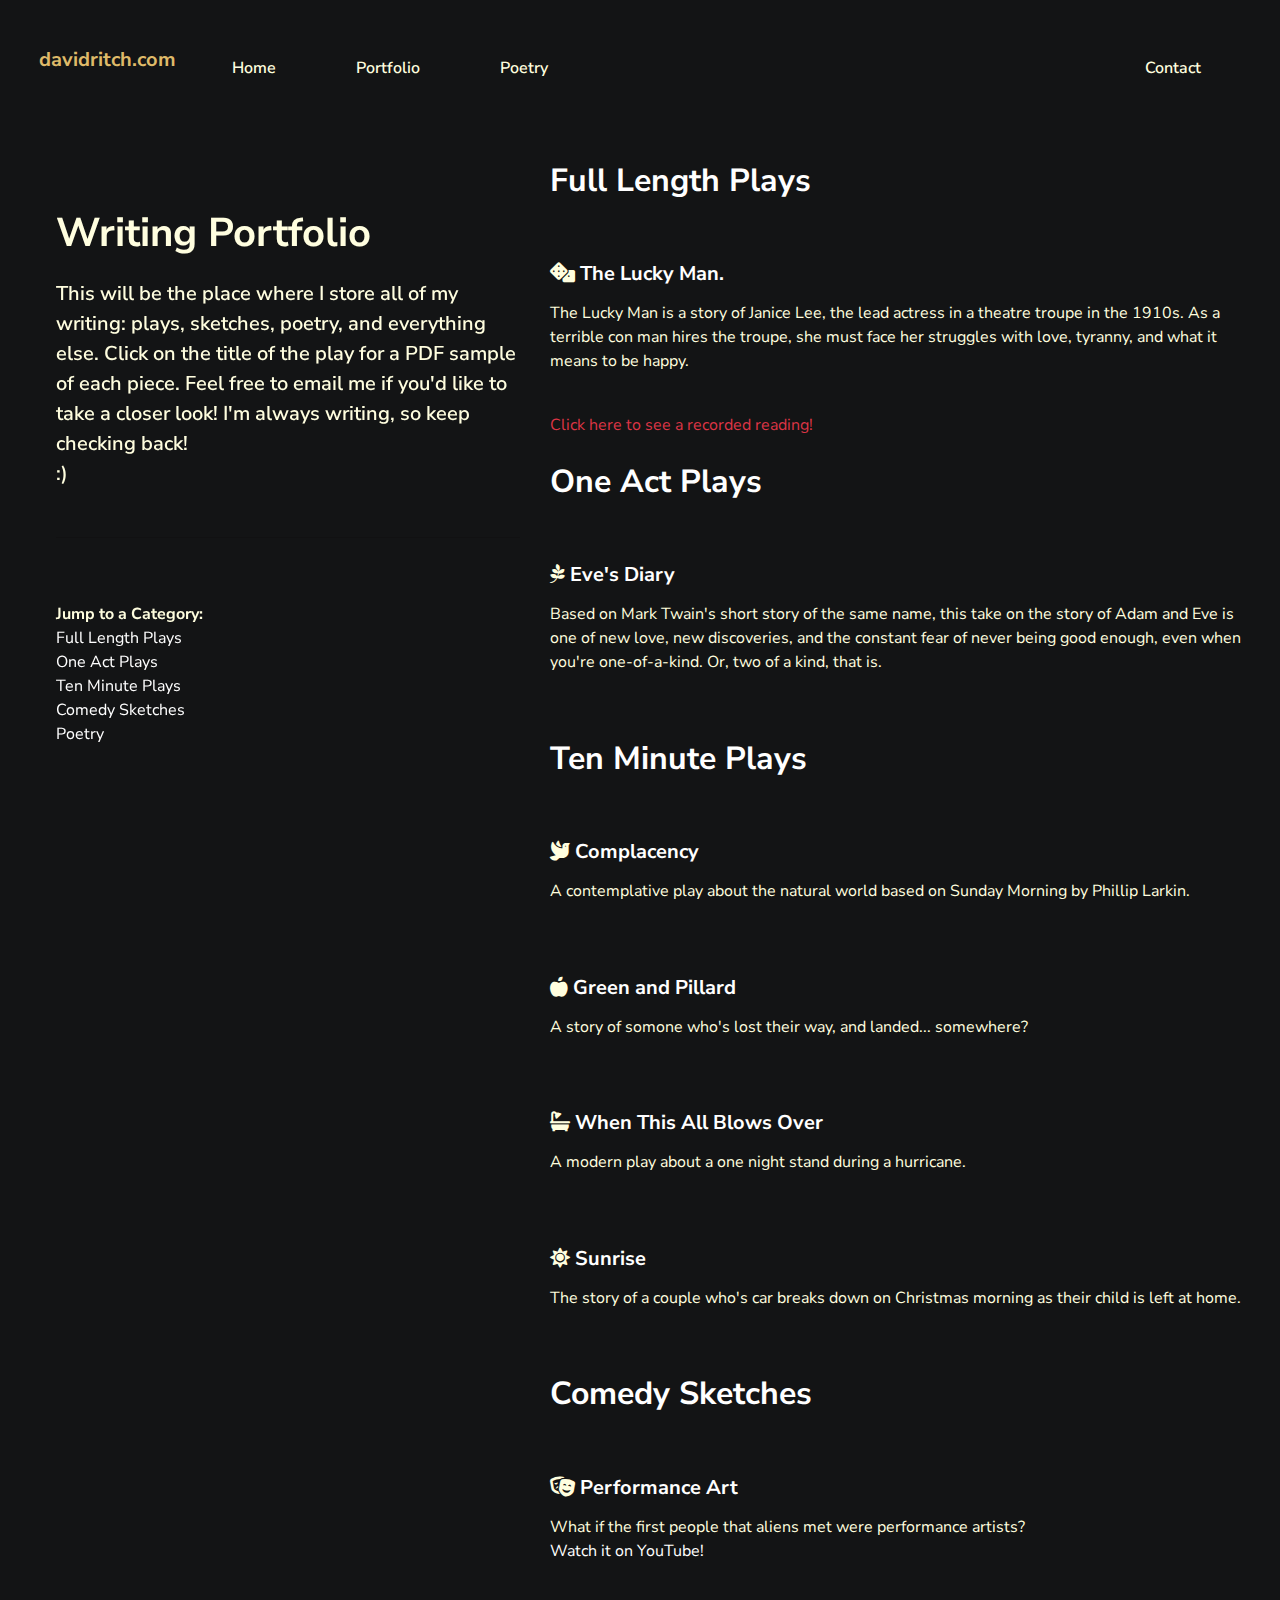
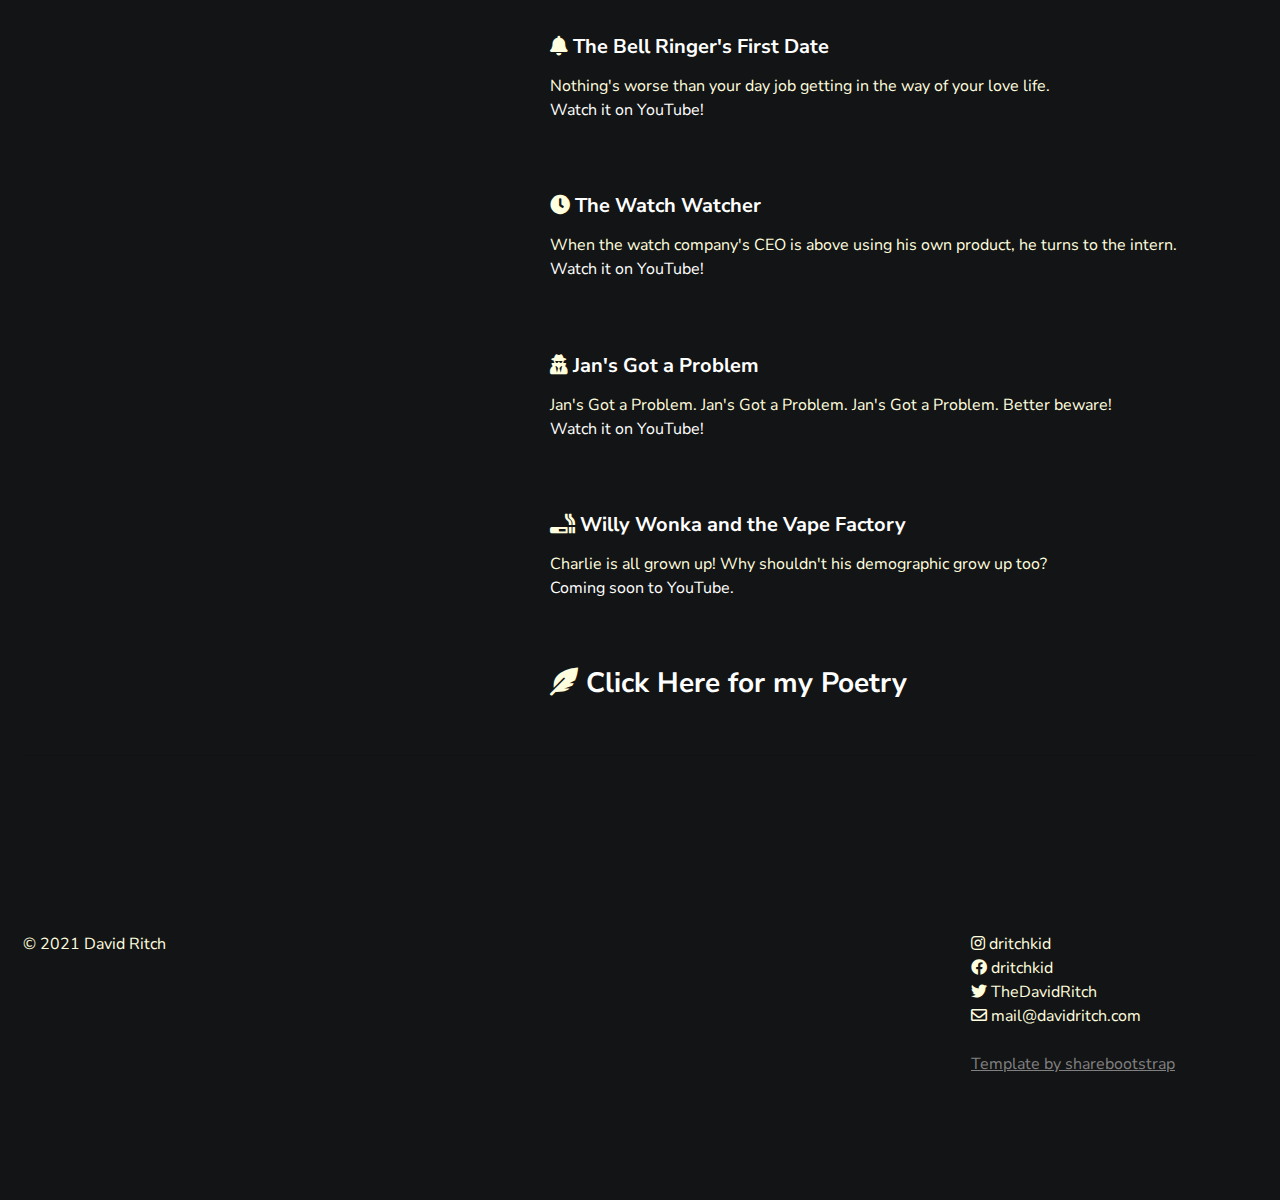
<file: portfolio.html>
<!DOCTYPE html>
<html lang="en">

<head>
    <meta charset="utf-8">
    <meta name="viewport" content="width=device-width, initial-scale=1, shrink-to-fit=no">
    <meta http-equiv="X-UA-Compatible" content="ie=edge">
    <meta name="description" content="playwright,writing,porfolio,poetry,sketch comedy,plays" />
    <title>Portfolio - David Ritch</title>
    <link href="https://fonts.googleapis.com/css?family=Nunito+Sans:300,400,600,700,800,900&display=swap" rel="stylesheet">
    <link rel="stylesheet" href="assets/css/main.min.css">
    <link rel="stylesheet" href="assets/css/rtl.css">
    <link rel="stylesheet" href="https://cdnjs.cloudflare.com/ajax/libs/font-awesome/5.13.0/css/all.min.css">
    <style>
    .custom-toggler.navbar-toggler {color: transparent;}.custom-toggler .navbar-toggler-icon {background-image: url("data:image/svg+xml;charset=utf8,%3Csvg viewBox='0 0 32 32' xmlns='http://www.w3.org/2000/svg'%3E%3Cpath stroke='rgba(255, 255, 255, 1)' stroke-width='2' stroke-linecap='round' stroke-miterlimit='10' d='M4 8h24M4 16h24M4 24h24'/%3E%3C/svg%3E");}
  </style>
</head>

<body>
    <div class="nav-main">
        <div class="container">
            <nav class="navbar navbar-expand-lg navbar-light">
                <a class="navbar-brand font-weight-bold" href="/">davidritch.com</a>
                <button class="navbar-toggler ml-auto custom-toggler" type="button" data-toggle="collapse" data-target="#navbarNav" aria-controls="navbarNav" aria-expanded="false" aria-label="Toggle navigation">
                    <span class="navbar-toggler-icon"></span>
                </button>
                <div class="collapse navbar-collapse" id="navbarNav">
                    <ul style="list-style:none"class="navbar-nav">
                        <li class="nav-item">
                            <a class="nav-link" href="/">Home</a>
                        </li>
                        <li class="nav-item">
                            <a class="nav-link" href="portfolio.html">Portfolio</a>
                        </li>
                        <li class="nav-item">
                            <a class="nav-link" href="poetry.html">Poetry</a>
                        </li>

                    </ul>

                    <ul style="list-style: none"class="navbar-nav ml-auto">


                        <li class="nav-item">
                            <a class="nav-link" href="contact.html">Contact</a>
                        </li>
                    </ul>
                </div>
            </nav>
            <!--end:Nav -->
        </div>
    </div>
    <!--end:Navigation -->
    <main role="main">
       <section class="pt-4">
           <div class="container">
               <div class="row">
                    <div class="col-md-5 pl-lg-5 pl-md-5">
                        <div class="sticky-top pt-5">
                            <h1>
                                Writing Portfolio
                            </h1>
                            <p class="lead mt-4">This will be the place where I store all of my writing: plays, sketches, poetry, and everything else. Click on the title of the play for a PDF sample of each piece. Feel free to email me if you'd like to take a closer look! I'm always writing, so keep checking back! <br> :)</p>
                            <hr class="mt-5">
                            <div class="row mt-5">
                                <div class="col-md-12">
                                    <p><strong>Jump to a Category:</strong>
                                        <br><a href="#Full Length" style="color:white"> Full Length Plays</a>
                                        <br><a href="#One Act" style="color:white"> One Act Plays</a>
                                        <br><a href="#Ten Minute" style="color:white"> Ten Minute Plays</a>
                                        <br><a href="#Sketches" style="color:white"> Comedy Sketches</a>
                                        <br><a href="poetry.html" style="color:white"> Poetry</a>
                                    </p>

                                </div>

                            </div>
                            <!-- end:col -->
                        </div>
                    </div>
                   <div class="col-md-7">
                       <div class="project-sidebar">
                            <!-- Category -->
                            <h2><a id="Full Length" style="color:white">Full Length Plays</a></h2><br>
                            <!-- Entry -->
                              <h5>
                                <i class="fas fa-dice"></i>
                                  <a  id="luckyman" style="color:white" href="scripts/LuckyManSample.pdf" target="_blank">
                                    The Lucky Man.</a></h5>
                                    <p>The Lucky Man is a story of Janice Lee, the lead actress in a theatre troupe in the 1910s. As a terrible con man hires the troupe, she must face her struggles with love, tyranny, and what it means to be happy.</p>
                                    <br><a href="https://www.youtube.com/watch?v=VGiko9_2nMc">Click here to see a recorded reading!</a>
                                <br>
                            <!-- Category -->
                            <h2><a id="One Act" style="color:white">One Act Plays</a></h2><br>
                              <h5>
                                <i class="fab fa-pagelines"></i>
                                  <a id="evesdiary" style="color:white" href="scripts/EvesDiarySample.pdf" target="_blank">
                                    Eve's Diary</a></h5>
                                    <p>Based on Mark Twain's short story of the same name, this take on the story of Adam and Eve is one of new love, new discoveries, and the constant fear of never being good enough, even when you're one-of-a-kind. Or, two of a kind, that is.</p>
                                <br>
                            <!-- Category -->
                            <h2><a id="Ten Minute" style="color:white">Ten Minute Plays</a></h2><br>
                              <h5>
                                <i id="complacency" class="fas fa-dove"></i>
                                  <a style="color:white" href="scripts/ComplacencySample.pdf" target="_blank">
                                    Complacency</a></h5>
                                    <p>A contemplative play about the natural world based on Sunday Morning by Phillip Larkin.</p>
                                <br>
                              <!-- Entry -->
                              <h5>
                                <i id="greenpillard"class="fas fa-apple-alt"></i>
                                  <a style="color:white" href="scripts/GreenSample.pdf" target="_blank">
                                    Green and Pillard</a></h5>
                                    <p>A story of somone who's lost their way, and landed... somewhere?</p>
                                <br>
                              <!-- Entry -->
                              <h5>
                                <i id="blowsover" class="fas fa-bath"></i>
                                  <a style="color:white" href="scripts/BlowsOverSample.pdf" target="_blank">
                                    When This All Blows Over</a></h5>
                                    <p>A modern play about a one night stand during a hurricane.</p>
                                <br>
                            <!-- Entry -->
                              <h5>
                                <i id="sunrise" class="fas fa-sun"></i>
                                  <a style="color:white" href="scripts/SunriseSample.pdf" target="_blank">
                                    Sunrise</a></h5>
                                    <p>The story of a couple who's car breaks down on Christmas morning as their child is left at home.</p>
                                <br>
                              <!-- Category
                                <h2><a id="Work In Progress" style="color:white">Works in Progress</a></h2><br>
                               Entry
                                <h5>
                                  <i class="fas fa-dharmachakra"></i>
                                    <a style="color:white" href="scripts/JubaNavigatorSample.pdf" target="_blank">
                                      Juba the Navigator</a></h5>
                                      <p>Juba the Navigator is a story that I've had in my head for years. It's on paper now, and I'm excited to see where it goes. It's the tail of a fisherman living in Atlantis before it went under. This story strives to hold a conversation about goals and ambitions. Life is what you make of it, and you never know when it will leave you behind.</p>
                                  <br>
                               Entry
                                <h5>
                                  <i class="fas fa-laptop"></i>
                                    <a style="color:white"> <!-- href="scripts/PerfectLifeSample.pdf" target="_blank"
                                      A Perfect Life</a></h5>
                                      <p>When Charles locks himself away from the world for years on in, he learns that that is not such a perfect life. No sample provided (yet).</p>
                                  <br>
                               Entry
                                <h5>
                                  <i class="fas fa-key"></i>
                                    <a style="color:white"> <!-- href="scripts/CynthiaSample.pdf" target="_blank"
                                      Cynthia</a></h5>
                                      <p>Work in progress. More info to come. No sample provided (yet).</p>
                                  <br> -->
                            <!-- Category -->
                            <h2><a id="Sketches" style="color:white">Comedy Sketches</a></h2><br>
                              <h5>
                                <i class="fas fa-theater-masks"></i>
                                  <a id="performanceart" style="color:white" href="scripts/PerformanceArt.pdf" target="_blank">
                                    Performance Art</a></h5>
                                    <p>What if the first people that aliens met were performance artists?
                                      <a style="color:white" href="https://www.youtube.com/watch?v=tEOxjzCKIm4" target="_blank"><br>
                                        Watch it on YouTube!</a>
                                    </p>
                                <br>
                              <!-- Entry -->
                              <h5>
                                <i class="fas fa-bell"></i>
                                  <a id="bellringer" style="color:white" href="scripts/BellRinger.pdf" target="_blank">
                                    The Bell Ringer's First Date</a></h5>
                                    <p>Nothing's worse than your day job getting in the way of your love life.
                                      <a style="color:white" href="https://www.youtube.com/watch?v=tEOxjzCKIm4" target="_blank"><br>
                                        Watch it on YouTube!</a>
                                    </p>
                                  <br>
                              <!-- Entry -->
                              <h5>
                                <i class="fas fa-clock"></i>
                                  <a id="watchwatcher" style="color:white" href="scripts/WatchWatcher.pdf" target="_blank">
                                    The Watch Watcher</a></h5>
                                    <p>When the watch company's CEO is above using his own product, he turns to the intern.
                                      <a style="color:white" href="https://www.youtube.com/watch?v=IMRaWiRy-w4" target="_blank"><br>
                                        Watch it on YouTube!</a>
                                    </p>
                                  <br>
                              <!-- Entry -->
                              <h5>
                                <i class="fas fa-user-secret"></i>
                                  <a id="jansproblem" style="color:white" href="scripts/JansGotAProblem.pdf" target="_blank">
                                    Jan's Got a Problem</a></h5>
                                    <p>Jan's Got a Problem. Jan's Got a Problem. Jan's Got a Problem. Better beware!
                                      <a style="color:white" href="https://www.youtube.com/watch?v=NfAvWX9eoWQ&t=1s" target="_blank"><br>
                                        Watch it on YouTube!</a>
                                    </p>
                                  <br>
                              <!-- Entry -->
                              <h5>
                                <i class="fas fa-smoking"></i>
                                  <a id="wonkavape" style="color:white" href="scripts/WillyWonkaJuul.pdf" target="_blank">
                                    Willy Wonka and the Vape Factory</a></h5>
                                    <p>Charlie is all grown up! Why shouldn't his demographic grow up too?
                                      <a style="color:white" href="#" target="_blank"><br>
                                        Coming soon to YouTube.</a>
                                    </p>
                                <br>
                              <!-- Category -->
                            <h3><i class="fas fa-feather-alt"></i><a href="poetry.html" style="color:white"> Click Here for my Poetry</a></h3>
                        </div>
                    </div>
                    <!-- end:col -->
                </div>
                <!-- end:row -->
                <hr class="mt-5">
            </div>
        </section>
    </main>
    <footer class="position-relative">
        <div class="container">
            <div class="row">

                <div class="col-lg-auto mt-4">
                    <p class="mb-4">© 2021 David Ritch</p>
                </div>
                <div class="col-lg-3 mt-4 ml-auto">
                    <ul class="list-unstyled footer-link">
                        <li><a style="text-decoration:none" href="https://www.instagram.com/dritchkid/"><i class="fab fa-instagram"></i> dritchkid</a></li>
                        <li><a style="text-decoration:none" href="https://www.facebook.com/dritchkid"><i class="fab fa-facebook"></i> dritchkid</a></li>
                        <li><a style="text-decoration:none" href="https://twitter.com/TheDavidRitch"><i class="fab fa-twitter"></i> TheDavidRitch</a></li>
                        <li><a style="text-decoration:none" href="mailto:mail@davidritch.com"><i class="far fa-envelope"></i> mail@davidritch.com</a></li>
                        <!-- Please note.You are not allowed to remove credit link.Please respect that.-->
                        <br>
                        <li><a style="color:gray" href="https://sharebootstrap.com">Template by sharebootstrap</a></li>
                    </ul>
                </div>
<!--
                  <div class="col-lg-auto ml-lg-auto mt-4">
                      <p>NAME
                          <br>  and adress
                          <br> goes
                          <br> here
                      </p>
                  </div> -->
            </div>
            <!--/.row-->
        </div>
        <!--/.container-->
    </footer>
    <script src="assets/js/main.min.js"></script>
</body>
</html>
</file>
<file: assets/css/rtl.css>
/* line 5, src/assets/scss/rtl.scss */
.jumbotron {
  direction: ltr;
  text-align: left;
  margin: 0 2em 0 1em;
  padding-right: 1em;
  margin: 0 !important;
}

/*# sourceMappingURL=../../../scss */
</file>
